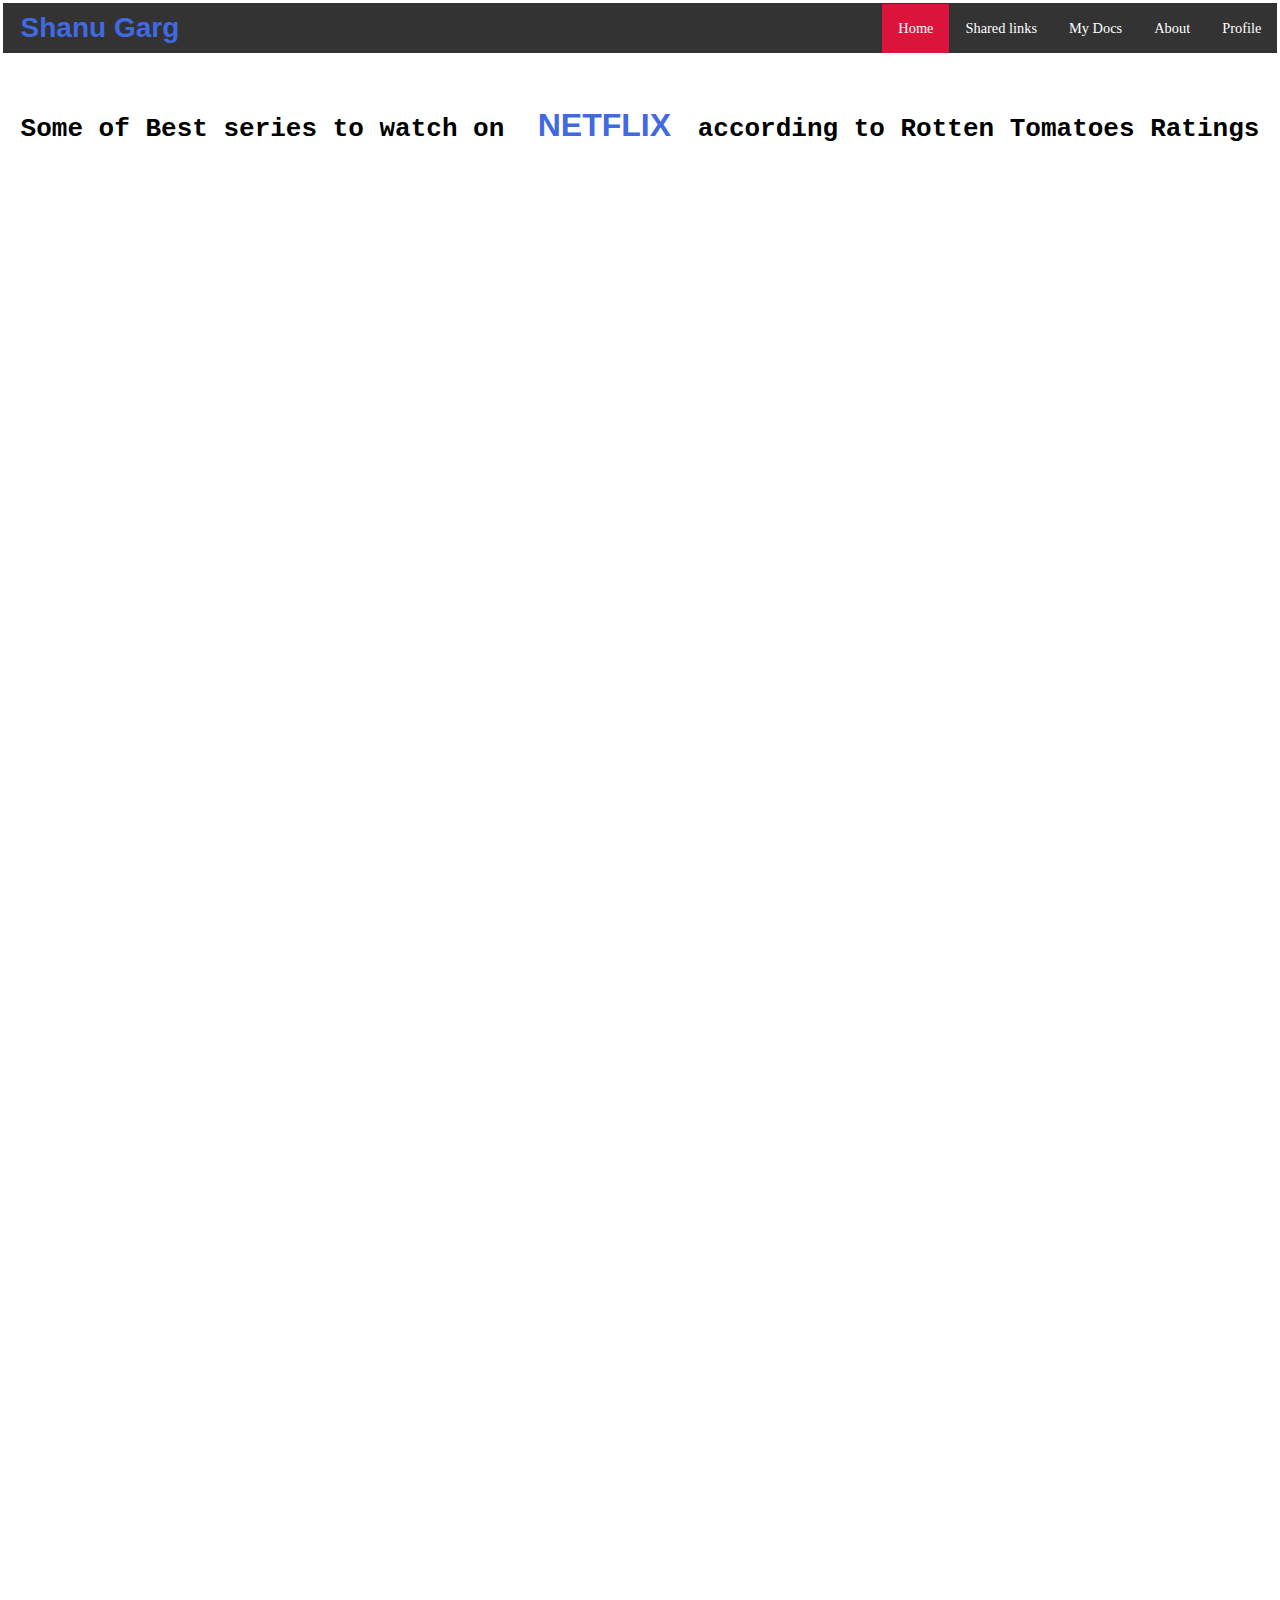
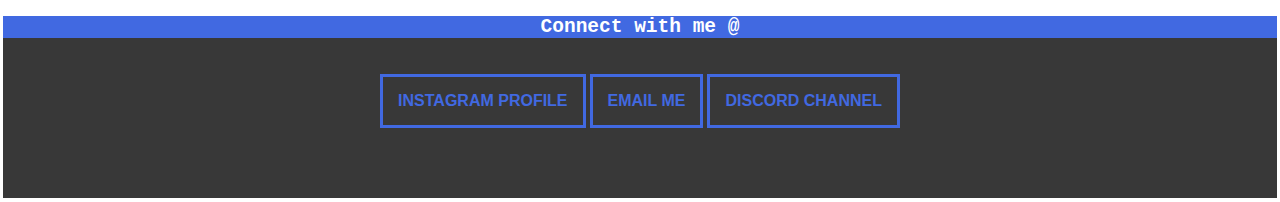
<file: index.html>
<!DOCTYPE html>
<html lang="en">
<head>
    <meta charset="UTF-8">
    <meta http-equiv="X-UA-Compatible" content="IE=edge">
    <meta name="viewport" content="width=device-width, initial-scale=1.0">
    <title>Landing page</title>
    <link rel="icon" href="images/landing.jfif">
</head>
<body class="body">
    <script src="script.js" defer></script>
    <link rel="stylesheet" href="style.css">
    <link href="https://fonts.googleapis.com/css?family=Reem+Kufi" rel="stylesheet">
    
    <!-- responsive navbar -->
    <nav class="navbar">
        <div class="brand-title links"><a href="index.html">Shanu Garg</a></div>
        <a href="#" class="toggle-button" onclick="flipToggle(this)">
            <span class="bar1"></span>
            <span class="bar2"></span>
            <span class="bar3"></span>
        </a>
        <div class="navbar-links">
            <ul>
                <li><a href="index.html" class="onscreen">Home</a></li>
                <li><a href="Shared.html">Shared links</a></li>
                <li><a href="Mydocs.html">My Docs</a></li>
                <li><a href="About.html">About</a></li>
                <li><a href="Login.html">Profile</a></li>
            </ul>
        </div>
    </nav>
    <!-- responsive navbar ends here -->

<!-- main body is here -->

    <div class="lightmainbody">

      <h1 class="tpadding links block" style="font-family: monospace;">Some of Best series to watch on <a href="https://www.netflix.com/in/" > &nbsp NETFLIX &nbsp </a> according to Rotten Tomatoes Ratings</h1>

      <section class="hero-section">
        <div class="cgrid">
          
          <a class="card" href="https://www.netflix.com/title/80170368" target="_blank">
            <div class="cardbg" style="background-image: url(https://hips.hearstapps.com/hmg-prod.s3.amazonaws.com/images/ugly-delicious-netflix-original-1554304921.jpg?crop=0.565xw:1.00xh;0.300xw,0&resize=768:*)" alt="Loading..."></div>  
            <div class="ccontent">
              <h3 class="textcard">Ugly Dishes</h3>
            </div>
          </a>
          <a class="card" href="https://www.netflix.com/title/80049714" target="_blank">
            <div class="cardbg" style="background-image: url(https://hips.hearstapps.com/hmg-prod.s3.amazonaws.com/images/master-of-none-netflix-original-1554321335.jpg?crop=0.565xw:1.00xh;0.234xw,0&resize=768:*)" alt="Loading..."></div>
            <div class="ccontent">
              <h3 class="textcard">Master of None</h3>
            </div>
          </a>
          <a class="card" href="https://www.netflix.com/title/80239931" target="_blank">
            <div class="cardbg" style="background-image: url(https://hips.hearstapps.com/hmg-prod.s3.amazonaws.com/images/patriot-act-netflix-original-1554304750.jpg?crop=0.565xw:1.00xh;0.386xw,0&resize=768:*)" alt="Loading..."></div>
            <div class="ccontent">
              <h3 class="textcard">The Patriot Act</h3>
            </div>
          </a>
          <a class="card" href="https://www.netflix.com/title/80117038" target="_blank">
            <div class="cardbg" style="background-image: url(https://hips.hearstapps.com/hmg-prod.s3.amazonaws.com/images/big-mouth-netflix-original-1554321570.jpg?crop=0.565xw:1.00xh;0.435xw,0&resize=768:*)" alt="Loading..."></div>
            <div class="ccontent">
              <h3 class="textcard">Big Mouth</h3>
            </div>
          </a>
          <a class="card" href="https://www.netflix.com/title/80128275" target="_blank">
            <div class="cardbg" style="background-image: url(https://hips.hearstapps.com/hmg-prod.s3.amazonaws.com/images/mystery-science-theater-netflix-original-1554321731.jpg?crop=0.565xw:1.00xh;0.227xw,0&resize=768:*)" alt="Loading..."></div>
            <div class="ccontent">
              <h3 class="textcard">Mystery Science Theatre 3000: The Return</h3>
            </div>
          </a>
          <a class="card" href="https://www.netflix.com/title/80136321" target="_blank">
            <div class="cardbg" style="background-image: url(https://hips.hearstapps.com/hmg-prod.s3.amazonaws.com/images/babylon-berlin-netflix-original-1554321954.jpg?crop=0.565xw:1.00xh;0.412xw,0&resize=768:*)" alt="Loading..."></div>
            <div class="ccontent">
              <h3 class="textcard">Babylon Berlin</h3>
            </div>
          </a>
          <a class="card" href="https://www.netflix.com/title/80130911" target="_blank">
            <div class="cardbg" style="background-image: url(https://hips.hearstapps.com/hmg-prod.s3.amazonaws.com/images/chewing-gum-netflix-original-1554322058.jpg?crop=0.565xw:1.00xh;0.409xw,0&resize=768:*)" alt="Loading..."></div>
            <div class="ccontent">
              <h3 class="textcard">Chewing Gum</h3>
            </div>
          </a>
          <a class="card" href="https://www.netflix.com/title/80198505" target="_blank">
            <div class="cardbg" style="background-image: url(https://hips.hearstapps.com/hmg-prod.s3.amazonaws.com/images/aggretsuko-netflix-original-1554322147.jpg?crop=0.565xw:1.00xh;0.373xw,0&resize=768:*)" alt="Loading..."></div>
            <div class="ccontent">
              <h3 class="textcard">Aggretsuko</h3>
            </div>
          </a>
          <a class="card" href="https://www.netflix.com/title/80118100" target="_blank">
            <div class="cardbg" style="background-image: url(https://hips.hearstapps.com/hmg-prod.s3.amazonaws.com/images/dirty-money-netflix-original-1554322410.jpg?crop=0.565xw:1.00xh;0.154xw,0&resize=768:*)" alt="Loading..."></div>
            <div class="ccontent">
              <h3 class="textcard">Dirty Money</h3>
            </div>
          </a>
          <a class="card" href="https://www.netflix.com/title/80007225" target="_blank">
            <div class="cardbg" style="background-image: url(https://hips.hearstapps.com/hmg-prod.s3.amazonaws.com/images/happy-valley-netflix-original-1554322496.jpg?crop=0.565xw:1.00xh;0.407xw,0&resize=768:*)" alt="Loading..."></div>
            <div class="ccontent">
              <h3 class="textcard">Happy Valley</h3>
            </div>
          </a>
          <a class="card" href="https://www.netflix.com/title/80104983" target="_blank">
            <div class="cardbg" style="background-image: url(https://hips.hearstapps.com/hmg-prod.s3.amazonaws.com/images/crazyhead-netflix-original-1554322601.jpg?crop=0.565xw:1.00xh;0.423xw,0&resize=768:*)" alt="Loading..."></div>
            <div class="ccontent">
              <h3 class="textcard">Crazyhead</h3>
            </div>
          </a>
          <a class="card" href="https://www.netflix.com/title/80200942" target="_blank">
            <div class="cardbg" style="background-image: url(https://hips.hearstapps.com/hmg-prod.s3.amazonaws.com/images/elite-1554322670.jpg?crop=0.565xw:1.00xh;0.435xw,0&resize=768:*)" alt="Loading..."></div>
            <div class="ccontent">
              <h3 class="textcard">Elite</h3>
            </div>
          </a>

        <div>
      </section>

      <div style="background-image: url(images/darkbg.png); position: relative; bottom: 0;">
        <h2 id="Cooltitle">Connect with me @</h2><br><br>
            <div class="morelinks">
                <ul>
                    <li class="links inlineblock bmargin box"><a href="https://www.instagram.com/Shanu_garg01/" target="_blank">INSTAGRAM PROFILE</a></li>
                    <li class="links inlineblock bmargin box"><a href="mailto:181220050@nitdelhi.ac.in">EMAIL ME</a></li>
                    <li class="links inlineblock bmargin box"><a href="https://discord.gg/yK98EJRA" target="_blank">DISCORD CHANNEL</a></li>
                </ul>
            </div>
      </div>

    </div>

<!-- main body ends here -->

</body>
</html>
</file>
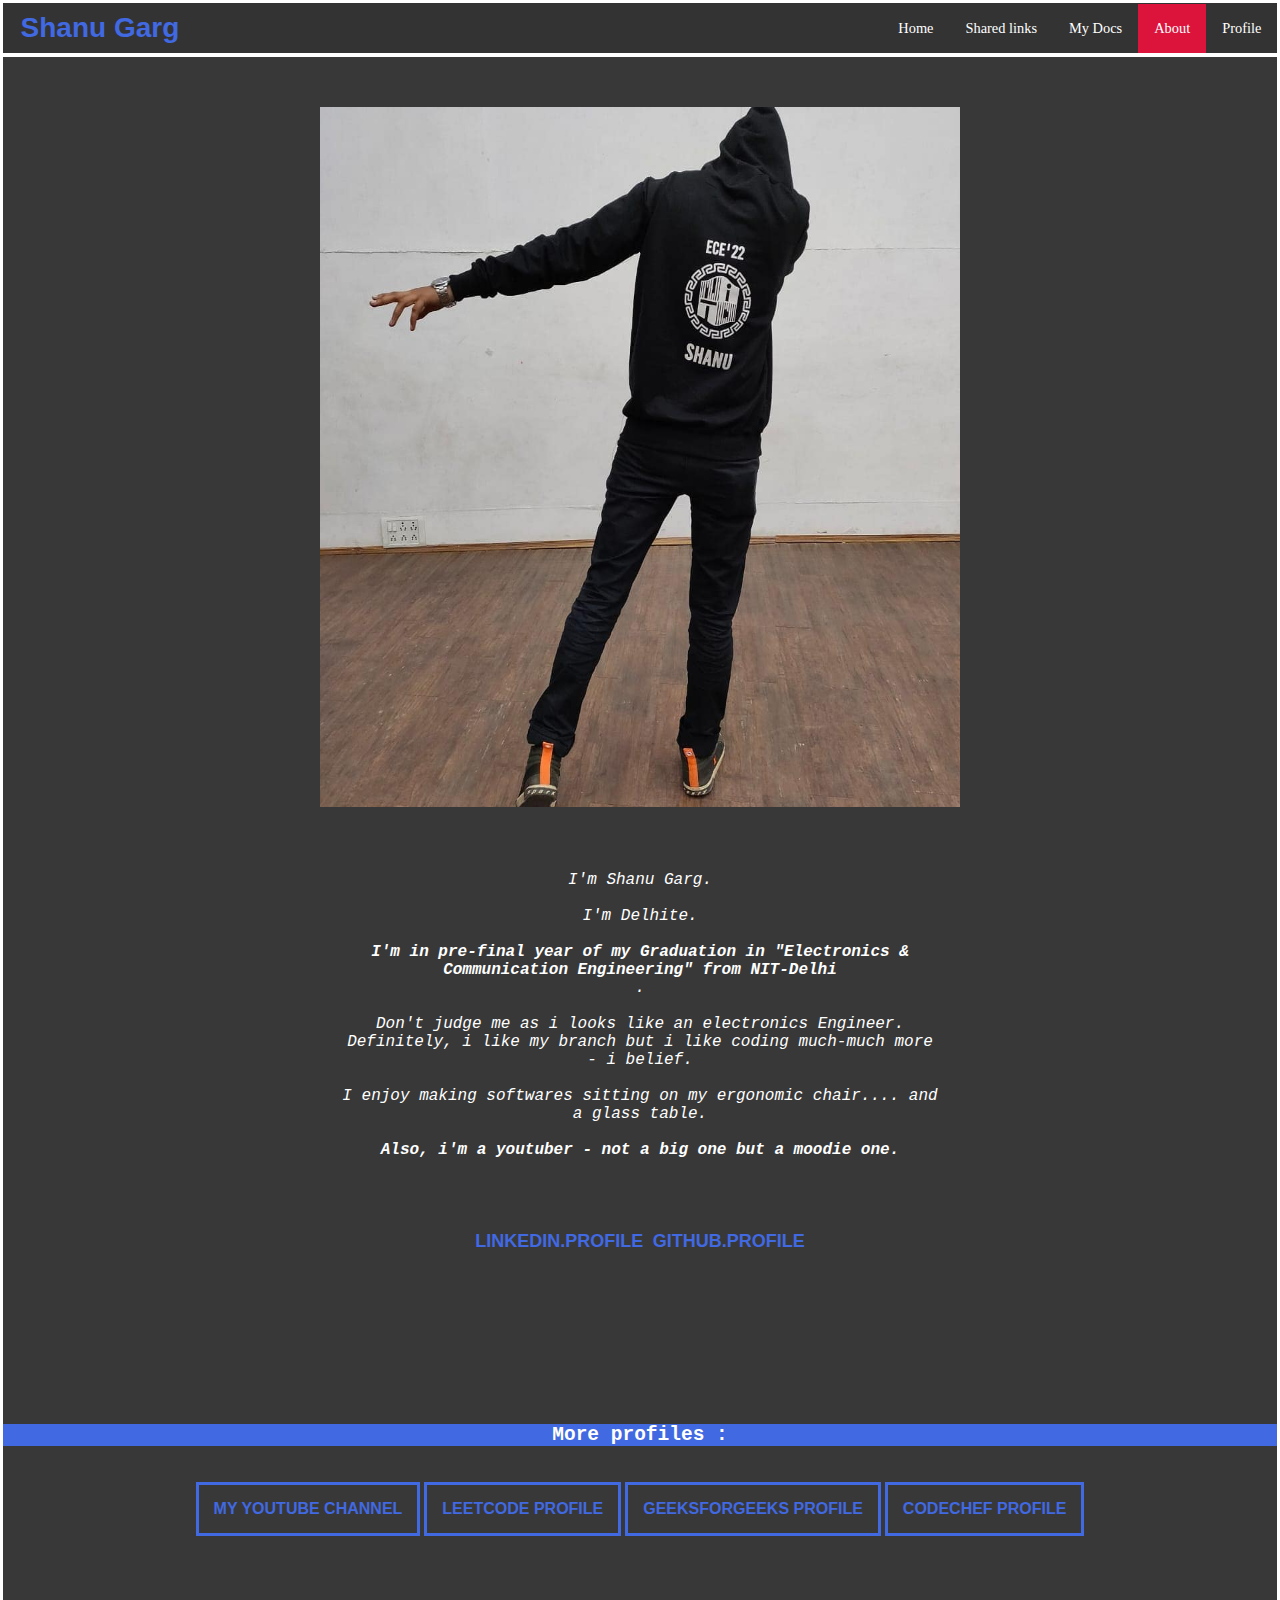
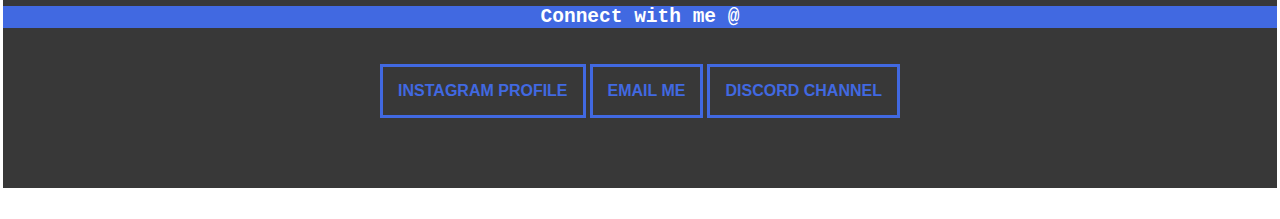
<file: About.html>
<!DOCTYPE html>
<html lang="en">
<head>
    <meta charset="UTF-8">
    <meta http-equiv="X-UA-Compatible" content="IE=edge">
    <meta name="viewport" content="width=device-width, initial-scale=1.0">
    <title>About me</title>
    <link rel="icon" href="images/profile.jfif">

    <link rel="stylesheet" href="style.css">
    <script src="script.js" defer></script>
    <link rel="stylesheet" href="style.css">
    
    <!-- responsive navbar -->
    <nav class="navbar">
        <div class="brand-title links"><a href="index.html">Shanu Garg</a></div>
        <a href="#" class="toggle-button" onclick="flipToggle(this)">
            <span class="bar1"></span>
            <span class="bar2"></span>
            <span class="bar3"></span>
        </a>
        <div class="navbar-links">
            <ul>
                <li><a href="index.html">Home</a></li>
                <li><a href="Shared.html">Shared links</a></li>
                <li><a href="Mydocs.html">My Docs</a></li>
                <li><a href="About.html" class="onscreen">About</a></li>
                <li><a href="Login.html">Profile</a></li>
            </ul>
        </div>
    </nav>
    <!-- responsive navbar ends here -->

</head>
<body class="body">

    <!-- main body starts here -->
    <div class="mainbody" id="aboutme">
        <div class="ib" style="text-align: center; margin: 50px;">
            <img src="images/shanugarg_profile.jpg" width="640px" height="700px" alt="" class="img">
        </div>
        <div class="ib">
            <div class="abttxt ib">
                I'm Shanu Garg. <br><br> I'm Delhite. <br><br><b>I'm in pre-final year of my Graduation in "Electronics & Communication Engineering" from NIT-Delhi</b><br>. <br><br> Don't judge me as i looks like an electronics Engineer. Definitely, i like my branch but i like coding much-much more - i belief. <br><br> I enjoy making softwares sitting on my ergonomic chair.... and a glass table.
                <br><br><strong>Also, i'm a youtuber - not a big one but a moodie one.</strong><br><br><br><br><br>
                <div class="links inlineblock"><a href="https://www.linkedin.com/in/shanu-garg-a46672190" target="_blank">LINKEDIN.PROFILE</a></div>
                <div class="links inlineblock"><a href="https://github.com/Shanugarg499" target="_blank">GITHUB.PROFILE</a></div>
                <br><br><br><br><br><br><br>
            </div>
        </div>
        <br><br><br><br>
        <h2 id="Cooltitle">More profiles :</h2><br><br>
            <div class="morelinks">
                <ul>
                    <li class="links inlineblock bmargin box"><a href="https://www.youtube.com/channel/UCWvh21QVWUQwFZ8YYeUK8qg" target="_blank">MY YOUTUBE CHANNEL</a></li>
                    <li class="links inlineblock bmargin box"><a href="https://leetcode.com/shanugarg/" target="_blank">LEETCODE PROFILE</a></li>
                    <li class="links inlineblock bmargin box"><a href="https://auth.geeksforgeeks.org/user/shanugarg499/profile" target="_blank">GEEKSFORGEEKS PROFILE</a></li>
                    <li class="links inlineblock bmargin box"><a href="https://www.codechef.com/users/shanu_garg01" target="_blank">CODECHEF PROFILE</a></li>
                    </ul>
            </div>
        
      <div style="background-image: url(images/darkbg.png); position: relative; bottom: 0;">
        <h2 id="Cooltitle">Connect with me @</h2><br><br>
            <div class="morelinks">
                <ul>
                    <li class="links inlineblock bmargin box"><a href="https://www.instagram.com/Shanu_garg01/" target="_blank">INSTAGRAM PROFILE</a></li>
                    <li class="links inlineblock bmargin box"><a href="mailto:181220050@nitdelhi.ac.in">EMAIL ME</a></li>
                    <li class="links inlineblock bmargin box"><a href="https://discord.gg/yK98EJRA" target="_blank">DISCORD CHANNEL</a></li>
                </ul>
            </div>
      </div>
    </div>
    <!-- main body ends here -->

</body>
</html>
</file>
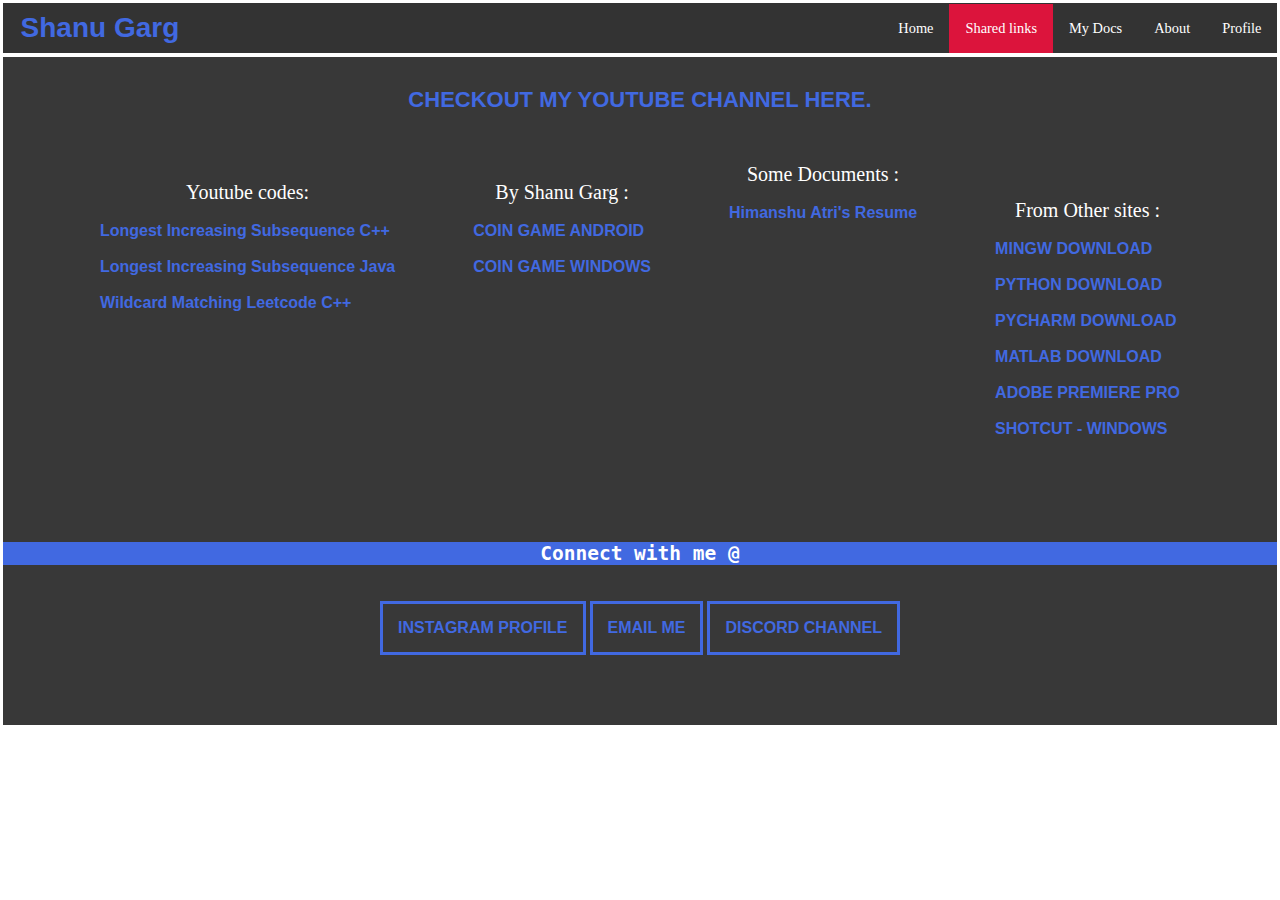
<file: Shared.html>
<!DOCTYPE html>
<html lang="en">
<head>
    <meta charset="UTF-8">
    <meta http-equiv="X-UA-Compatible" content="IE=edge">
    <meta name="viewport" content="width=device-width, initial-scale=1.0">
    <title>Sharing Softwares</title>
    <link rel="icon" href="images/logo2.jfif">
</head>
<body class="body">
    <script src="script.js" defer></script>
    <link rel="stylesheet" href="style.css">
    
    <!-- responsive navbar -->
    <nav class="navbar">
        <div class="brand-title links"><a href="index.html">Shanu Garg</a></div>
        <a href="#" class="toggle-button" onclick="flipToggle(this)">
            <span class="bar1"></span>
            <span class="bar2"></span>
            <span class="bar3"></span>
        </a>
        <div class="navbar-links">
            <ul>
                <li><a href="index.html">Home</a></li>
                <li><a href="Shared.html" class="onscreen">Shared links</a></li>
                <li><a href="Mydocs.html">My Docs</a></li>
                <li><a href="About.html">About</a></li>
                <li><a href="Login.html">Profile</a></li>
            </ul>
        </div>
    </nav>
    <!-- responsive navbar ends here -->

    <!-- main body is here -->
    <div class="mainbody">
        <p class="links large" style="display: block; padding-top: 30px;"><a href="https://www.youtube.com/channel/UCWvh21QVWUQwFZ8YYeUK8qg">CHECKOUT MY YOUTUBE CHANNEL HERE.</a></p>
        <div style="display: inline-block; margin: 50px;">
        <ul style="max-width: 100%; display: inline-block; top: 0;" class="lrmargin">
            <p style="font-size: 1.25rem;" class="white">Youtube codes:</p>
            <br>
            <li class="links"><a href="https://github.com/Shanugarg499/ShanuGargYoutube/blob/main/LIS_all3.cpp" target="_blank">Longest Increasing Subsequence C++</a></li><br>
            <li class="links"><a href="https://github.com/Shanugarg499/ShanuGargYoutube/blob/main/LIS_all3.java" target="_blank">Longest Increasing Subsequence Java</a></li><br>
            <li class="links"><a href="https://github.com/Shanugarg499/ShanuGargYoutube/blob/main/wildcardmatching.cpp" target="_blank">Wildcard Matching Leetcode C++</a></li><br>
            <br><br><br><br><br><br><br><br><br>
        </ul>
        <ul style="max-width: 100%; display: inline-block; top: 0;" class="lrmargin">
            <p style="font-size: 1.25rem; " class="white">By Shanu Garg :</p><br>
            <li class="links"><a href="https://github.com/Shanugarg499/Coin-strategy-game-challenge/raw/main/app-debug.apk"> COIN GAME ANDROID</a></li><br>
            <li class="links"><a href="https://github.com/Shanugarg499/Coin-strategy-game-challenge/blob/main/coingame.exe"> COIN GAME WINDOWS </a></li> <br>
            <br><br><br><br><br><br><br><br><br><br><br>
        </ul>
        <ul style="max-width: 100%; display: inline-block; top: 0;" class="lrmargin">
            <p style="font-size: 1.25rem; " class="white">Some Documents :</p><br>
            <li class="links"><a href="https://github.com/Shanugarg499/ShanuGargYoutube/blob/main/HIMANSHU_ATRI..pdf" target="_blank">Himanshu Atri's Resume</a></li><br>
            <br><br><br><br><br><br><br><br><br><br><br><br><br><br>
        </ul>
        <ul style="max-width: 100%; display: inline-block; top: 0;" class="lrmargin">
            <p style="font-size: 1.25rem; " class="white">From Other sites :</p>
            <br>
            <li class="links"><a href="https://sourceforge.net/projects/mingw/files/latest/download"> MINGW DOWNLOAD </a></li><br>
            <li class="links"><a href="https://www.python.org/downloads/"> PYTHON DOWNLOAD </a></li><br>
            <li class="links"><a href="https://www.jetbrains.com/pycharm/download/#section=windows"> PYCHARM DOWNLOAD </a></li><br>
            <li class="links"><a href="https://getintopc.com/softwares/maths/mathworks-matlab-r2021a-free-download/"> MATLAB DOWNLOAD </a></li><br>
            <li class="links"><a href="https://getintopc.com/softwares/video-editing/adobe-premiere-pro-cc-2021-free-download-6738845/"> ADOBE PREMIERE PRO </a></li><br>
            <li class="links"><a href="https://www.fosshub.com/Shotcut.html?dwl=shotcut-win64-210321.exe"> SHOTCUT - WINDOWS </a></li><br>

            <br>
        <ul style="max-width: 100%; display: inline-block;" class="lrmargin">
            <!-- <p style="font-size: 1.25rem; ">Youtube codes :</p>
            <li class="links"><a href="https://www.codechef.com/LTIME94C/problems/RACINGEN"> RACINGEN Problem </a></li>
            <li class="links"><a href="https://www.codechef.com/viewsolution/44178081"> Solution </a></li>
            <br> -->
        </ul>
        </div>
        
      <div style="background-image: url(images/darkbg.png); position: relative; bottom: 0;">
        <h2 id="Cooltitle">Connect with me @</h2><br><br>
            <div class="morelinks">
                <ul>
                    <li class="links inlineblock bmargin box"><a href="https://www.instagram.com/Shanu_garg01/" target="_blank">INSTAGRAM PROFILE</a></li>
                    <li class="links inlineblock bmargin box"><a href="mailto:181220050@nitdelhi.ac.in">EMAIL ME</a></li>
                    <li class="links inlineblock bmargin box"><a href="https://discord.gg/yK98EJRA" target="_blank">DISCORD CHANNEL</a></li>
                </ul>
            </div>
      </div>
    </div>
    
    <!-- main body ends here -->

</body>
</html>
</file>
<file: style.css>
* {
    /* border: solid #000000; */
    margin: 0;
    padding: 0;
    border: 0;
    box-sizing: border-box;
}

:root{
    --background-dark: #2d3548;
    --text-light: rgba(255,255,255,0.6);
    --text-lighter: rgba(255,255,255,0.9);
    --spacing-s: 8px;
    --spacing-m: 16px;
    --spacing-l: 17px;
    --spacing-xl: 32px;
    --spacing-xxl: 64px;
    --width-container: 1200px;
  }

/* body {
} */

.navbar {
    display: flex;
    width: 99.56%;
    height: 50px;
    position: fixed;
    top: 0;
    z-index: 1000;
    margin: 3px;
    justify-content: space-between;
    align-items: center;
    background-color: #333;
    color: white;
}

.brand-title {
    font-size: 1.75rem;
    margin: .5rem;
    margin-left: 1.1rem;
    font-weight: bold;
    font-family: monospace;
}

.onscreen {
    background-color: crimson;
}

.navbar-links ul {
    margin: 0;
    padding: 0;
    display:flex;
    background-color: #333;
}

.navbar-links li {
    list-style: none;
}

.navbar-links li a {
    font-size: .9rem;
    text-decoration: none;
    color: white;
    padding: 1rem;
    display: block;
}

.navbar-links li :hover{
    background-color: #555;
}

.toggle-button {
    position: absolute;
    top: .9rem;
    right: 1rem;
    display: none;
    flex-direction: column;
    justify-content: space-between;
    width: 25px;
    height: 24.5px;
    cursor: pointer;
}

.bar1, .bar2, .bar3 {
    height: 2.8px;
    width: 35px;
    background-color: white;
    border-radius: 10px;
    transition: .4s;
}

.change .bar1 {
  transform: rotate(-45deg) translate(-8px, 8px) ;
}

.change .bar2 {
    opacity: 0;
}

.change .bar3 {
  transform: rotate(45deg) translate(-8px, -8px) ;
}

@media (max-width: 600px) {
    .toggle-button {
        display: flex;
    }
    .navbar-links {
        display: none;
        width: 100%;
    }
    .navbar {
        flex-direction: column;
        align-items: flex-start;
    }
    .navbar-links ul {
        width: 100%;
        flex-direction: column;
    }

    .navbar-links li {
        text-align: center;
    }
    .navbar-links li a {
        padding: .5rem 1rem;
    }
    .navbar-links.active {
        display: flex;
    }
}

.g-signin2.flip{
    display:none;
}

.hero-section{
    align-items: flex-start;
    /* background-image: url(images/darkbg.png); */
    display: flex;
    min-height: 100%;
    justify-content: center;
    padding: var(--spacing-xxl) var(--spacing-l);
}

.cgrid{
display: grid;
grid-template-columns: repeat(1, 1fr);
grid-column-gap: var(--spacing-l);
grid-row-gap: var(--spacing-l);
max-width: var(--width-container);
width: 100%;
}

@media(min-width: 540px){
.cgrid{
    grid-template-columns: repeat(2, 1fr); 
}
}

@media(min-width: 960px){
.cgrid{
    grid-template-columns: repeat(4, 1fr); 
}
}

.card{
    list-style: none;
    position: relative;
}

.card:before{
    content: '';
    display: block;
    padding-bottom: 150%;
    width: 100%;
}

.cardbg{
    background-size: cover;
    background-position: center;
    border-radius: var(--spacing-s);
    bottom: 0;
    left: 0;
    right: 0;
    top: 0;
    position: absolute;
    filter: none;
    transform-origin: center;
    transform: scale(1) translateZ(0);
    transition: 
    filter 200ms linear,
    transform 200ms linear;
}

.card:hover .cardbg{
    transform: scale(1.04);
    filter: brightness(0.5) saturate(1.2) contrast(0.95);
}
.card:hover .textcard{
    display: flex;
}

.ccontent{
    left: 0;
    padding: var(--spacing-l);
    position: absolute;
    bottom: 0;
}


.textcard{
    display: none;
    color: white;
    font-family: monospace;
    font-size: 1.3rem;
    text-shadow: 2px 2px 20px rgba(0,0,0,0.2);
    line-height: 1.4;
    word-spacing: 100vw;
}

.links{
    display: flex;
}
.links a{
    text-decoration: none;
    color: royalblue;
    font-style: normal;
    font-weight: bold;
    font-family: 'Segoe UI', Tahoma, Geneva, Verdana, sans-serif;
}

.ib{
    display: inline-block;
}
.mauto{
    margin: auto;
}
.abttxt{
    color: white;
    max-width: 600px;
    margin: 10px;
    font-style: italic;
    font-family: monospace;
    font-size: large;
}
/* .txt {
    font-family: monospace;
} */
.professionallinks{
    text-decoration: none;
    display: inline-block;
}
.img{
    display: inline-block;
    max-width: 100%;
}
.cardimg {
    display: inline-block;
    max-width: 100%;
    height: 300px;
}
.inlineblock{
    display: inline-block;
}
.rmargin{
    margin-right: 100px;
}
.lmargin{
    margin-left: 100px;
}
.bmargin{
    margin-bottom: 70px;
}
.lrmargin {
    margin-left: 37px;
    margin-right: 37px;
}
.cmargin {
    margin: 10px 5px;
}
.tpadding {
    padding-top: 50px;
}
.center {
    text-align: center;
}
.block {
    display: block;
}
.box{
    padding: 15px;
    border: royalblue solid;
}
#Cooltitle{
    background-color: royalblue;
    font-family: monospace;
    color: white;
}
.mainbody{
    margin: 3px;
    margin-top: 57px;
    text-align: center;
    max-width: 100%;
    background-image: url(images/darkbg.png);
}
.lightmainbody{
    margin: 3px;
    margin-top: 57px;
    text-align: center;
    max-width: 100%;    
}
.video {
    max-width: 100%;
};
.bg {
    height: 100%
};
.darkbg {
    background-color: #333;
}
.fitscreen {
    max-width: 100%;
    max-height: 100%;
}
.white {
    color: white;   
}
.small {
    font-size: 15px;
}
.medium {
    font-size: 18px;
}
.large {
    font-size: 22px;
}
.logintext{
    display: none;
    margin: 7px 15px;
    font-size: 18px;
    font-family: monospace;
    position: relative;
    width: fit-content;
}
.logintext.turn{
    display: flex;
}
.compiler{
    visibility: hidden;
    height: 50px;
}
.text{
    visibility: visible;
}
.text.isshanugarg{
    visibility: hidden;
    height: 2px;
}
</file>
